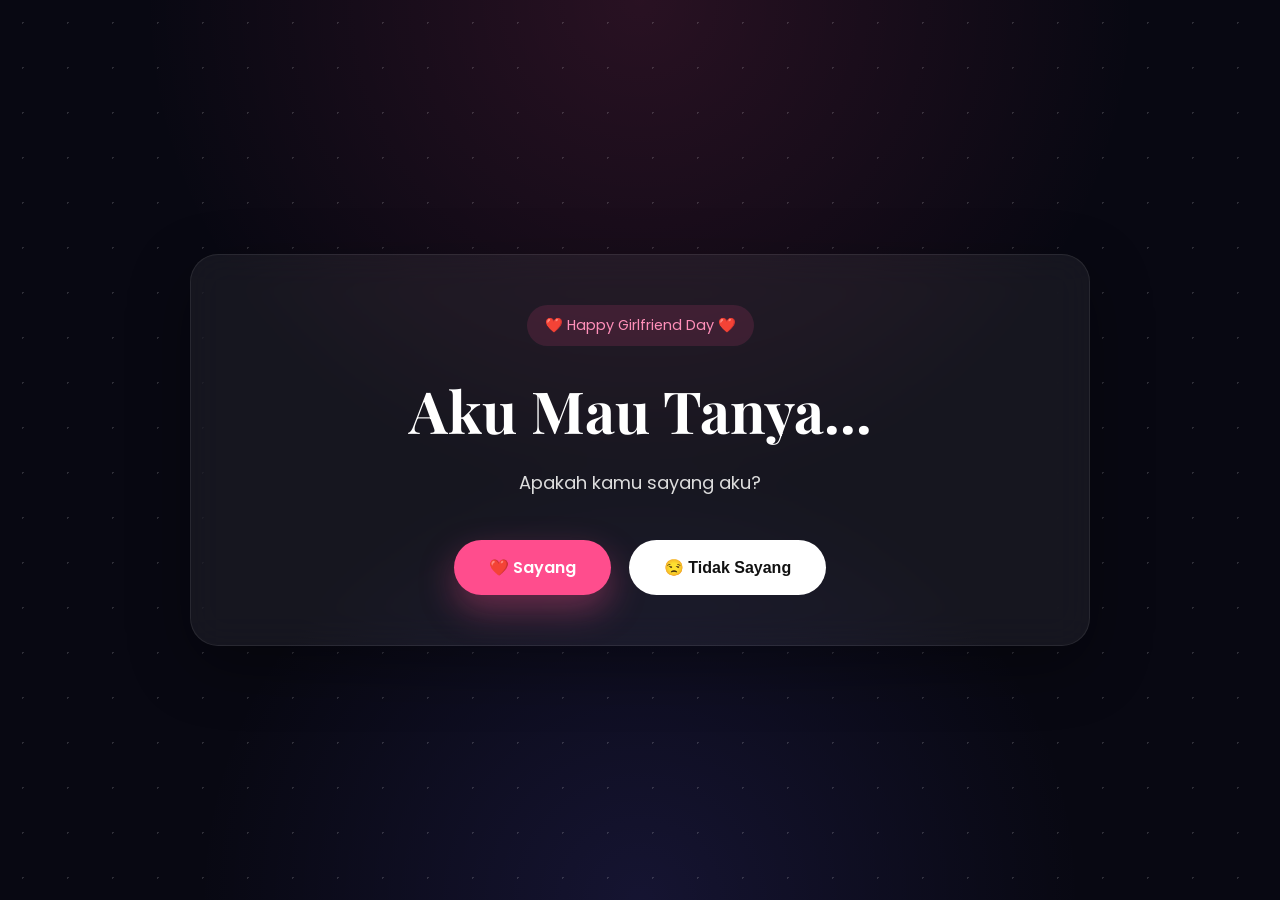
<file: index.html>
<!DOCTYPE html>
<html lang="id">

<head>
    <meta charset="UTF-8">
    <meta name="viewport" content="width=device-width, initial-scale=1.0">
    <title>Happy Girlfriend Day ❤️</title>

    <link rel="stylesheet" href="style.css">

    <link rel="preconnect" href="https://fonts.googleapis.com">
    <link rel="preconnect" href="https://fonts.gstatic.com" crossorigin>

    <link href="https://fonts.googleapis.com/css2?family=Poppins:wght@300;400;600;700&family=Playfair+Display:wght@700&display=swap" rel="stylesheet">
</head>

<body>

    <div class="background"></div>

    <main class="hero">

        <div class="card">

            <span class="badge">
                ❤️ Happy Girlfriend Day ❤️
            </span>

            <h1>
                Aku Mau Tanya...
            </h1>

            <p>
                Apakah kamu sayang aku?
            </p>

            <div class="buttons">

                <a href="yay.html" class="btn yes">
                    ❤️ Sayang
                </a>

                <button id="noBtn" class="btn no">
                    😒 Tidak Sayang
                </button>

            </div>

        </div>

    </main>

    <script src="script.js"></script>

</body>

</html>
</file>
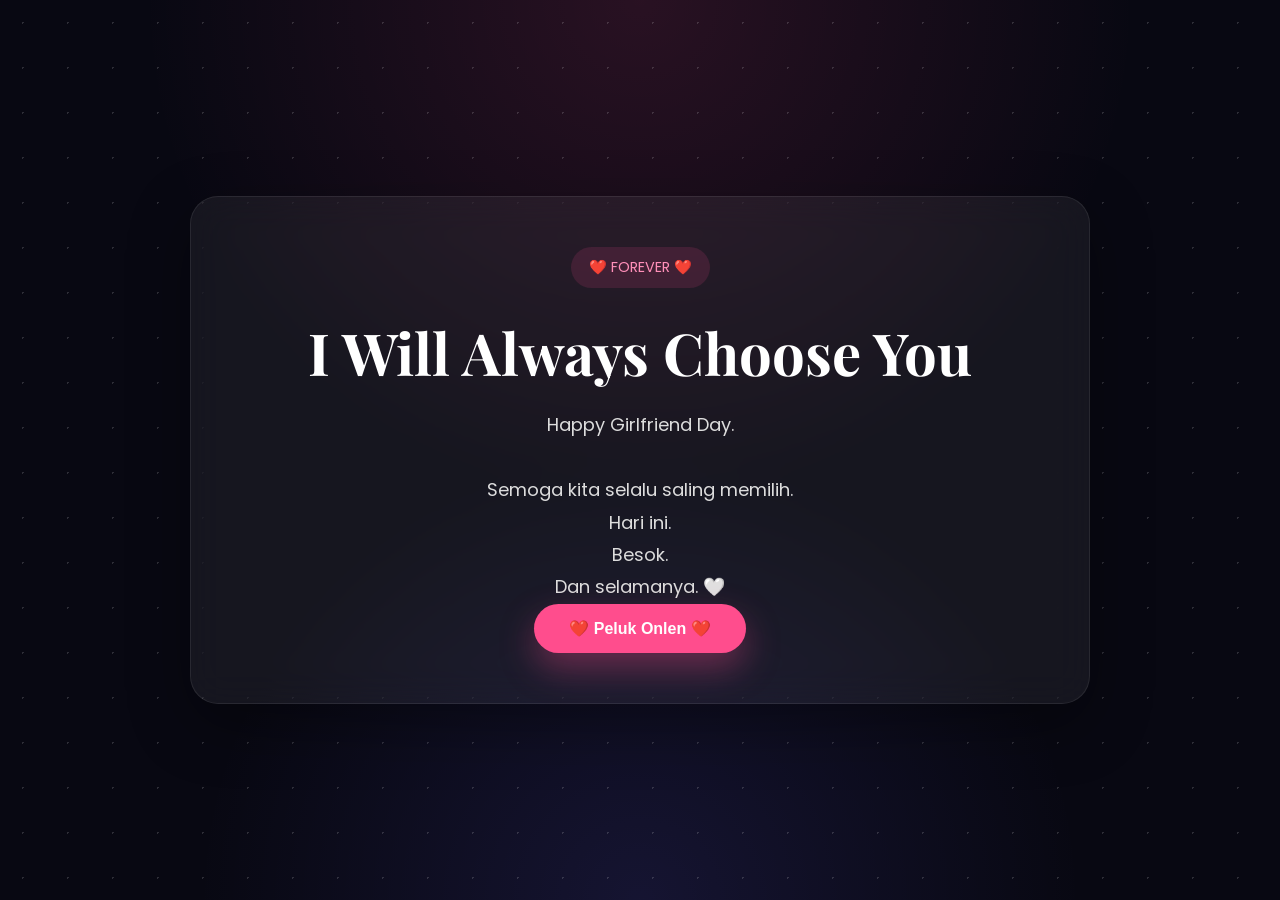
<file: forever.html>
<!DOCTYPE html>
<html lang="id">

<head>

<meta charset="UTF-8">
<meta name="viewport" content="width=device-width, initial-scale=1">

<title>Forever ❤️</title>

<link rel="stylesheet" href="style.css">

<link rel="preconnect" href="https://fonts.googleapis.com">
<link rel="preconnect" href="https://fonts.gstatic.com" crossorigin>

<link href="https://fonts.googleapis.com/css2?family=Poppins:wght@300;400;600;700&family=Playfair+Display:wght@700&display=swap" rel="stylesheet">

</head>

<body>

<div class="background"></div>

<!-- Container hati -->
<div id="love-container"></div>

<section class="hero">

    <div class="card">

        <span class="badge">
            ❤️ FOREVER ❤️
        </span>

        <h1>
            I Will Always Choose You
        </h1>

        <p>
            Happy Girlfriend Day.
            <br><br>
            Semoga kita selalu saling memilih.
            <br>
            Hari ini.
            <br>
            Besok.
            <br>
            Dan selamanya.
            🤍
        </p>

        <button class="btn yes" onclick="showLove()">
            ❤️ Peluk Onlen ❤️
        </button>

    </div>

</section>

<script src="script.js"></script>

</body>
</html>
</file>
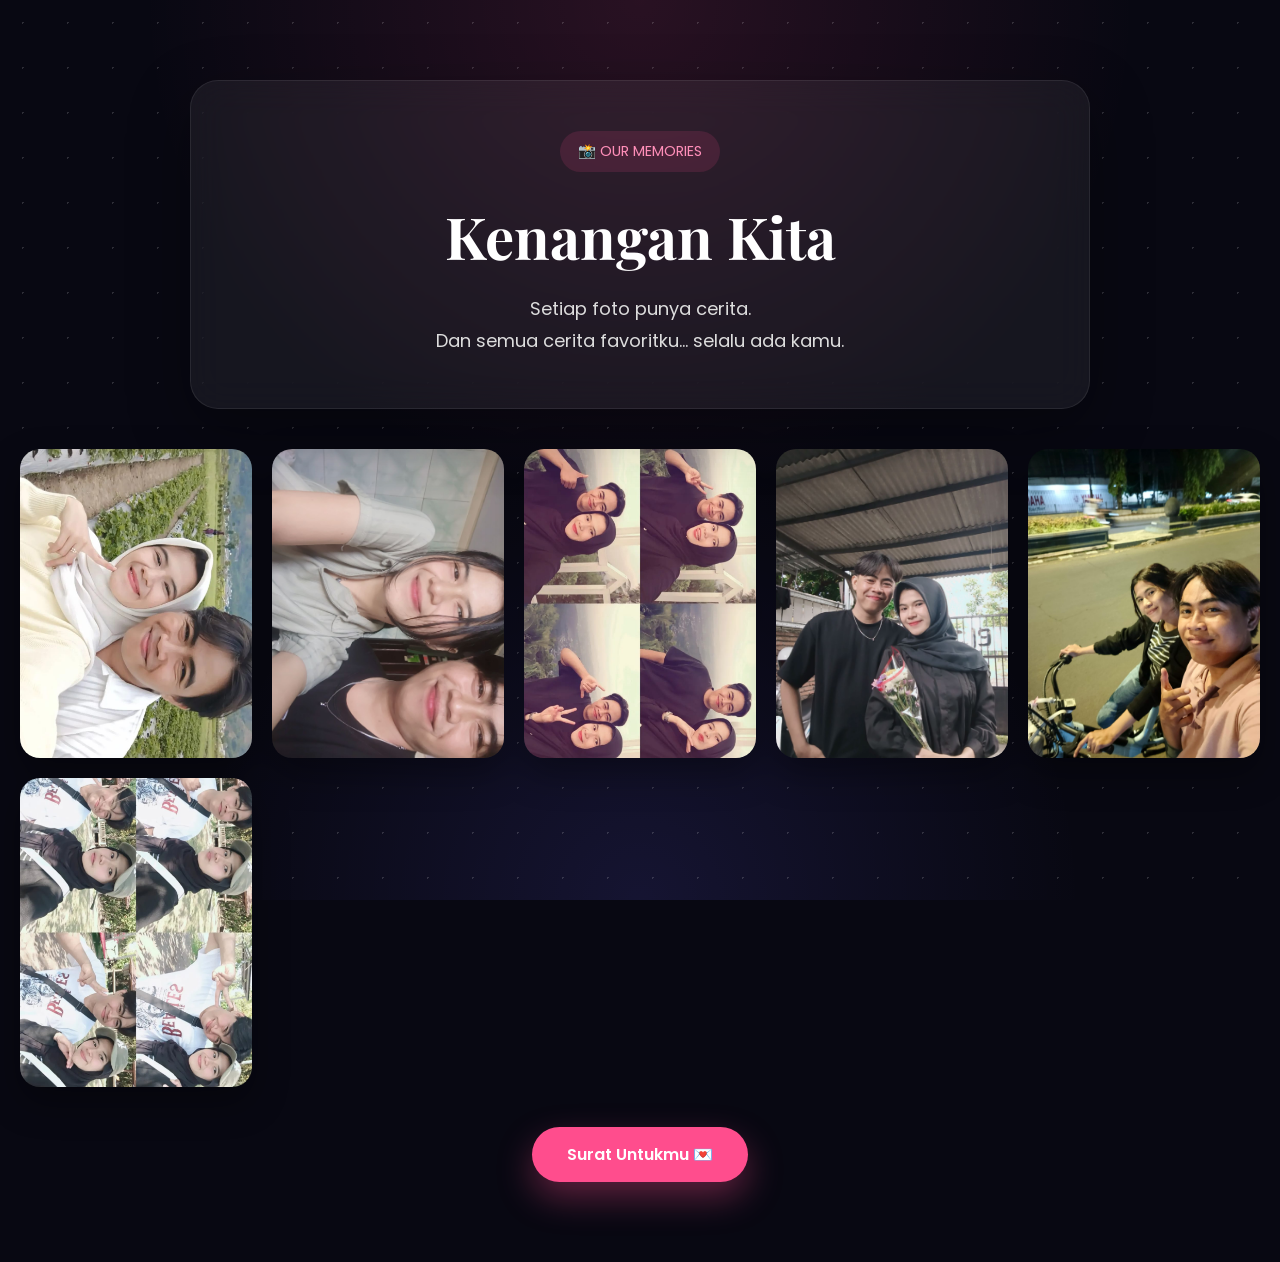
<file: gallery.html>
<!DOCTYPE html>
<html lang="id">
<head>

<meta charset="UTF-8">
<meta name="viewport" content="width=device-width, initial-scale=1">

<title>Our Memories ❤️</title>

<link rel="stylesheet" href="style.css">

<link rel="preconnect" href="https://fonts.googleapis.com">
<link rel="preconnect" href="https://fonts.gstatic.com" crossorigin>

<link href="https://fonts.googleapis.com/css2?family=Poppins:wght@300;400;600;700&family=Playfair+Display:wght@700&display=swap" rel="stylesheet">

</head>

<body>

<div class="background"></div>

<section class="hero">

    <div class="card">

        <span class="badge">
            📸 OUR MEMORIES
        </span>

        <h1>Kenangan Kita</h1>

        <p>
            Setiap foto punya cerita.<br>
            Dan semua cerita favoritku... selalu ada kamu.
        </p>

    </div>

    <div class="gallery">

        <img src="assets/img/1.jpg" alt="">
        <img src="assets/img/2.jpg" alt="">
        <img src="assets/img/3.jpg" alt="">
        <img src="assets/img/4.jpg" alt="">
        <img src="assets/img/5.jpg" alt="">
        <img src="assets/img/6.jpg" alt="">

    </div>

    <a href="letter.html" class="btn yes">
        Surat Untukmu 💌
    </a>

</section>

</body>
</html>
</file>
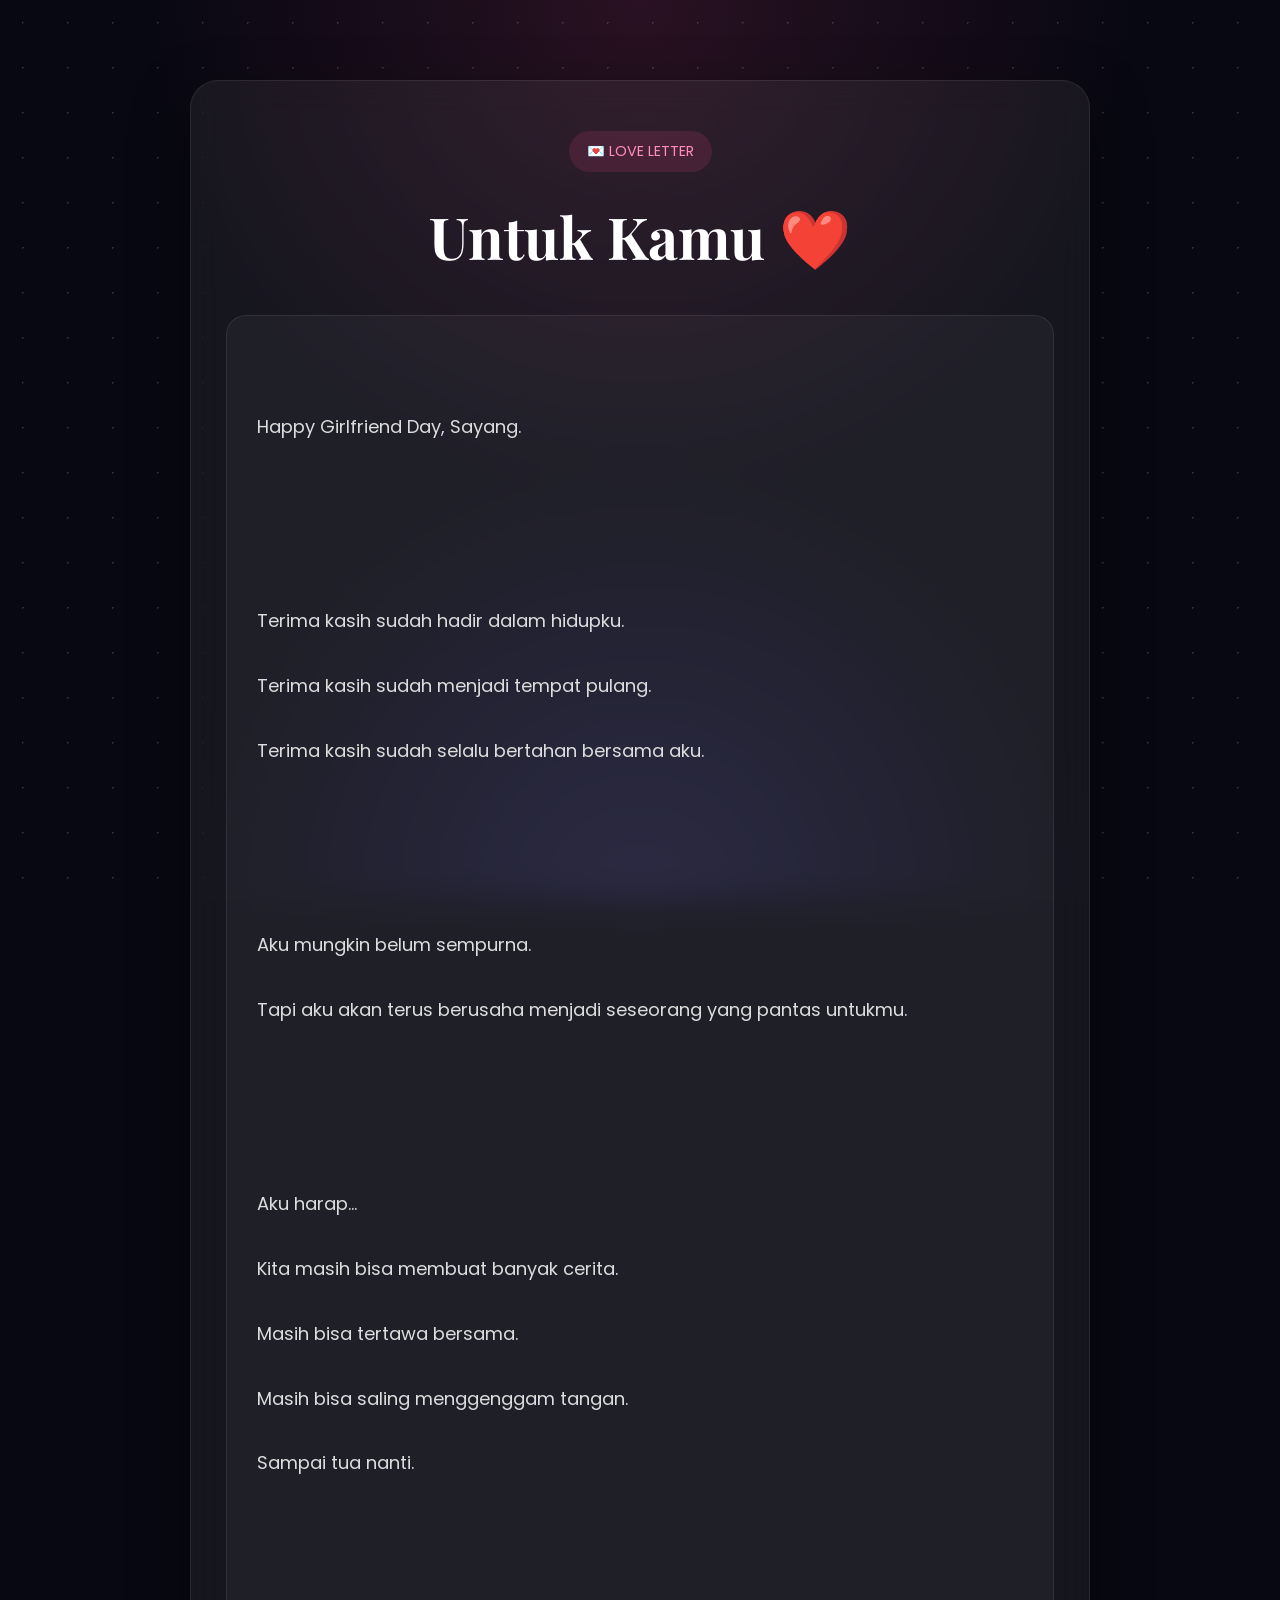
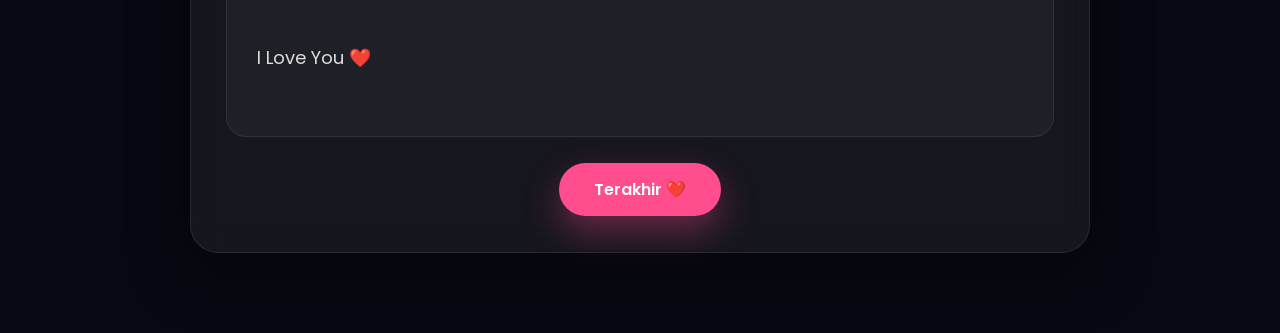
<file: letter.html>
<!DOCTYPE html>
<html lang="id">
<head>

<meta charset="UTF-8">
<meta name="viewport" content="width=device-width, initial-scale=1">

<title>Love Letter</title>

<link rel="stylesheet" href="style.css">

<link rel="preconnect" href="https://fonts.googleapis.com">
<link rel="preconnect" href="https://fonts.gstatic.com" crossorigin>

<link href="https://fonts.googleapis.com/css2?family=Poppins:wght@300;400;600;700&family=Playfair+Display:wght@700&display=swap" rel="stylesheet">

</head>

<body>

<div class="background"></div>

<section class="hero">

<div class="card">

<span class="badge">
💌 LOVE LETTER
</span>

<h1>Untuk Kamu ❤️</h1>

<div class="letter">

<p>

Happy Girlfriend Day, Sayang.

<br><br>

Terima kasih sudah hadir dalam hidupku.

Terima kasih sudah menjadi tempat pulang.

Terima kasih sudah selalu bertahan bersama aku.

<br><br>

Aku mungkin belum sempurna.

Tapi aku akan terus berusaha menjadi seseorang yang pantas untukmu.

<br><br>

Aku harap...

Kita masih bisa membuat banyak cerita.

Masih bisa tertawa bersama.

Masih bisa saling menggenggam tangan.

Sampai tua nanti.

<br><br>

I Love You ❤️

</p>

</div>

<a href="forever.html" class="btn yes">
Terakhir ❤️
</a>

</div>

</section>

</body>
</html>
</file>
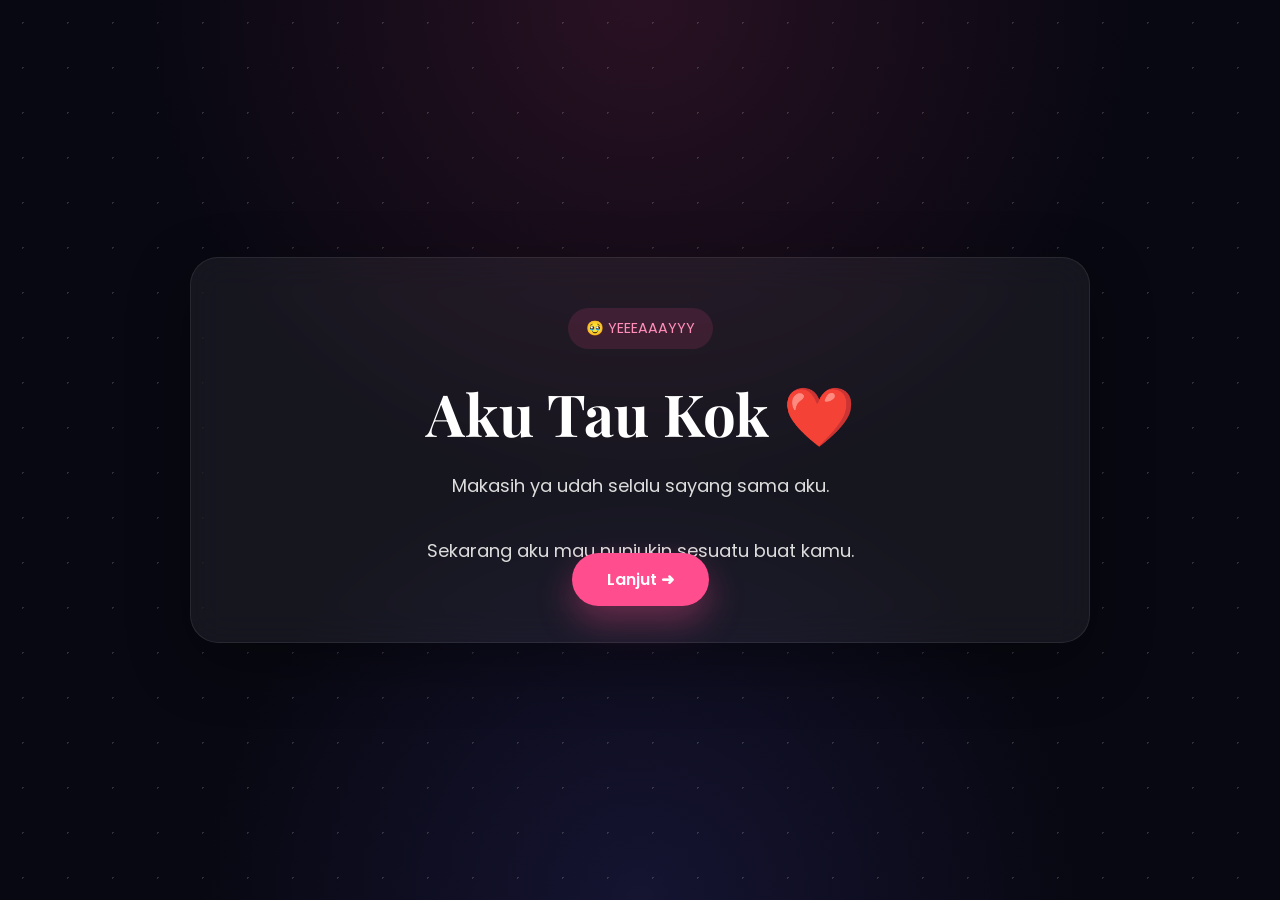
<file: yay.html>
<!DOCTYPE html>
<html lang="id">
<head>
<meta charset="UTF-8">
<meta name="viewport" content="width=device-width, initial-scale=1.0">
<title>Yay ❤️</title>

<link rel="stylesheet" href="style.css">

<link rel="preconnect" href="https://fonts.googleapis.com">
<link rel="preconnect" href="https://fonts.gstatic.com" crossorigin>
<link href="https://fonts.googleapis.com/css2?family=Poppins:wght@300;400;600;700&family=Playfair+Display:wght@700&display=swap" rel="stylesheet">

</head>

<body>

<div class="background"></div>

<main class="hero">

<div class="card">

<span class="badge">
🥹 YEEEAAAYYY
</span>

<h1>
Aku Tau Kok ❤️
</h1>

<p>

Makasih ya udah selalu sayang sama aku.

<br><br>

Sekarang aku mau nunjukin sesuatu buat kamu.

</p>

<a href="gallery.html" class="btn yes">
Lanjut ➜
</a>

</div>

</main>

</body>
</html>
</file>
<file: style.css>
@import url('https://fonts.googleapis.com/css2?family=Poppins:wght@300;400;500;600;700&family=Playfair+Display:wght@700&display=swap');

*{
    margin:0;
    padding:0;
    box-sizing:border-box;
}

html{
    scroll-behavior:smooth;
}

body{
    font-family:'Poppins',sans-serif;
    background:#080812;
    color:#fff;
    overflow-x:hidden;
    min-height:100vh;
}

/* =========================
   Background
========================= */

.background{
    position:fixed;
    inset:0;
    z-index:-2;

    background:
    radial-gradient(circle at top,#ff4d8d22,transparent 45%),
    radial-gradient(circle at bottom,#6c63ff22,transparent 40%),
    #080812;
}

.background::before{

    content:"";

    position:absolute;

    inset:0;

    background-image:
    radial-gradient(white 1px,transparent 1px);

    background-size:45px 45px;

    opacity:.15;

    animation:stars 25s linear infinite;

}

@keyframes stars{

from{
transform:translateY(0);
}

to{
transform:translateY(-45px);
}

}

/* =========================
   Hero
========================= */

.hero{

    min-height:100vh;

    display:flex;

    flex-direction:column;

    justify-content:center;

    align-items:center;

    padding:80px 20px;

    position:relative;

    z-index:2;

}

/* =========================
   Card
========================= */

.card{

    width:100%;

    max-width:900px;

    padding:50px 35px;

    border-radius:28px;

    background:rgba(255,255,255,.06);

    backdrop-filter:blur(18px);

    border:1px solid rgba(255,255,255,.08);

    text-align:center;

    box-shadow:0 20px 60px rgba(0,0,0,.35);

}

/* =========================
   Text
========================= */

.badge{

    display:inline-block;

    padding:10px 18px;

    border-radius:999px;

    background:#ff4d8d22;

    color:#ff8fb9;

    font-size:.9rem;

    margin-bottom:25px;

}

h1{

    font-family:'Playfair Display',serif;

    font-size:58px;

    margin-bottom:18px;

}

h2{

    margin-bottom:15px;

}

p{

    color:#dddddd;

    line-height:1.8;

    font-size:18px;

}

/* =========================
   Buttons
========================= */

.buttons{

    display:flex;

    justify-content:center;

    gap:18px;

    flex-wrap:wrap;

    margin-top:40px;

}

.btn{

    padding:15px 35px;

    border-radius:999px;

    text-decoration:none;

    font-weight:600;

    font-size:16px;

    cursor:pointer;

    transition:.3s;

}

.yes{

    background:#ff4d8d;

    color:white;

    border:none;

    box-shadow:0 15px 35px rgba(255,77,141,.35);

}

.yes:hover{

    transform:translateY(-5px);

}

.no{

    background:white;

    color:#111;

    border:none;

    transition:left .25s ease,
               top .25s ease,
               transform .2s;

}

.no:hover{

    transform:scale(1.05);

}

/* =========================
   Gallery
========================= */

.gallery{

    width:100%;

    margin:40px auto;

    display:grid;

    grid-template-columns:repeat(auto-fit,minmax(220px,1fr));

    gap:20px;

}

.gallery img{

    width:100%;

    aspect-ratio:3/4;

    object-fit:cover;

    border-radius:20px;

    display:block;

    transition:.3s;

    box-shadow:0 15px 35px rgba(0,0,0,.35);

}

.gallery img:hover{

    transform:scale(1.04);

}

/* =========================
   Letter
========================= */

.letter{

    margin:40px 0;

    padding:30px;

    border-radius:20px;

    background:rgba(255,255,255,.04);

    border:1px solid rgba(255,255,255,.08);

}

.letter p{

    text-align:left;

    white-space:pre-line;

}

/* =========================
   Responsive
========================= */

@media(max-width:768px){

.hero{

padding:50px 20px;

}

.card{

padding:35px 22px;

}

h1{

font-size:40px;

}

p{

font-size:16px;

}

.buttons{

flex-direction:column;

}

.btn{

width:100%;

text-align:center;

}

.gallery{

grid-template-columns:repeat(2,1fr);

}

}

@media(max-width:500px){

.gallery{

grid-template-columns:1fr;

}

}

#love-container{

    position:fixed;
    inset:0;

    pointer-events:none;

    overflow:hidden;

    z-index:9999;

}

.flying-heart{

    position:absolute;

    font-size:30px;

    animation:fly 3s linear forwards;

}

@keyframes fly{

    0%{

        transform:translateY(0) scale(.5);

        opacity:0;

    }

    20%{

        opacity:1;

    }

    100%{

        transform:translateY(-120vh) scale(1.8) rotate(360deg);

        opacity:0;

    }

}
</file>
